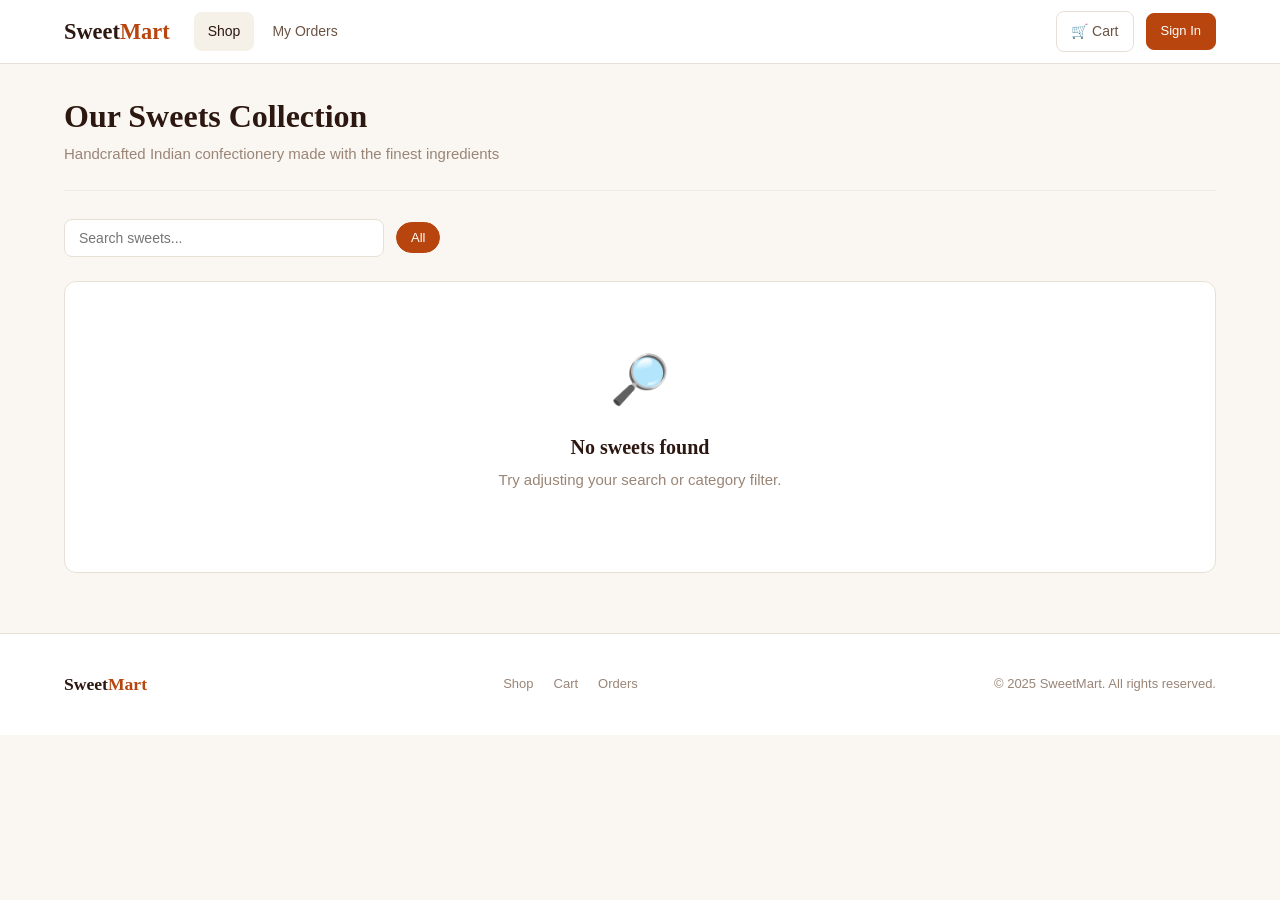
<file: Frontend/index.html>
<!DOCTYPE html>
<html lang="en">
<head>
  <meta charset="UTF-8">
  <meta name="viewport" content="width=device-width, initial-scale=1.0">
  <title>SweetMart — Premium Indian Sweets</title>
  <link rel="stylesheet" href="assets/css/style.css">
</head>
<body>

  <!-- Header -->
  <header class="site-header">
    <div class="container header-inner">
      <a href="index.html" class="site-logo">Sweet<span>Mart</span></a>
      <nav class="nav-links">
        <a href="index.html" class="active">Shop</a>
        <a href="pages/orders.html">My Orders</a>
      </nav>
      <div class="header-right">
        <span class="user-greeting" id="user-greeting"></span>
        <a href="pages/cart.html" class="cart-link">
          &#128722; Cart <span class="cart-badge" id="cart-badge"></span>
        </a>
        <a href="pages/login.html" class="btn btn-sm btn-primary" id="auth-btn">Sign In</a>
      </div>
    </div>
  </header>

  <!-- Main Content -->
  <main>
    <!-- Page Header -->
    <div class="container">
      <div class="page-header">
        <h1>Our Sweets Collection</h1>
        <p>Handcrafted Indian confectionery made with the finest ingredients</p>
      </div>
    </div>

    <!-- Filters -->
    <div class="container">
      <div class="filter-bar">
        <input
          type="text"
          class="search-input"
          id="search-input"
          placeholder="Search sweets..."
          autocomplete="off"
        >
        <div class="category-filters" id="category-filters">
        </div>
      </div>
    </div>

    <!-- Product Grid -->
    <div class="container">
      <div class="product-grid" id="product-grid">
        <div class="loading-spinner"><div class="spinner"></div></div>
      </div>
    </div>
  </main>

  <!-- Footer -->
  <footer class="site-footer">
    <div class="container footer-inner">
      <div class="footer-brand">Sweet<span>Mart</span></div>
      <div class="footer-links">
        <a href="index.html">Shop</a>
        <a href="pages/cart.html">Cart</a>
        <a href="pages/orders.html">Orders</a>
      </div>
      <div class="footer-copy">&copy; 2025 SweetMart. All rights reserved.</div>
    </div>
  </footer>

  <!-- Toast Container -->
  <div class="toast-container" id="toast-container"></div>

  <script src="assets/js/index.js"></script>
</body>
</html>
</file>
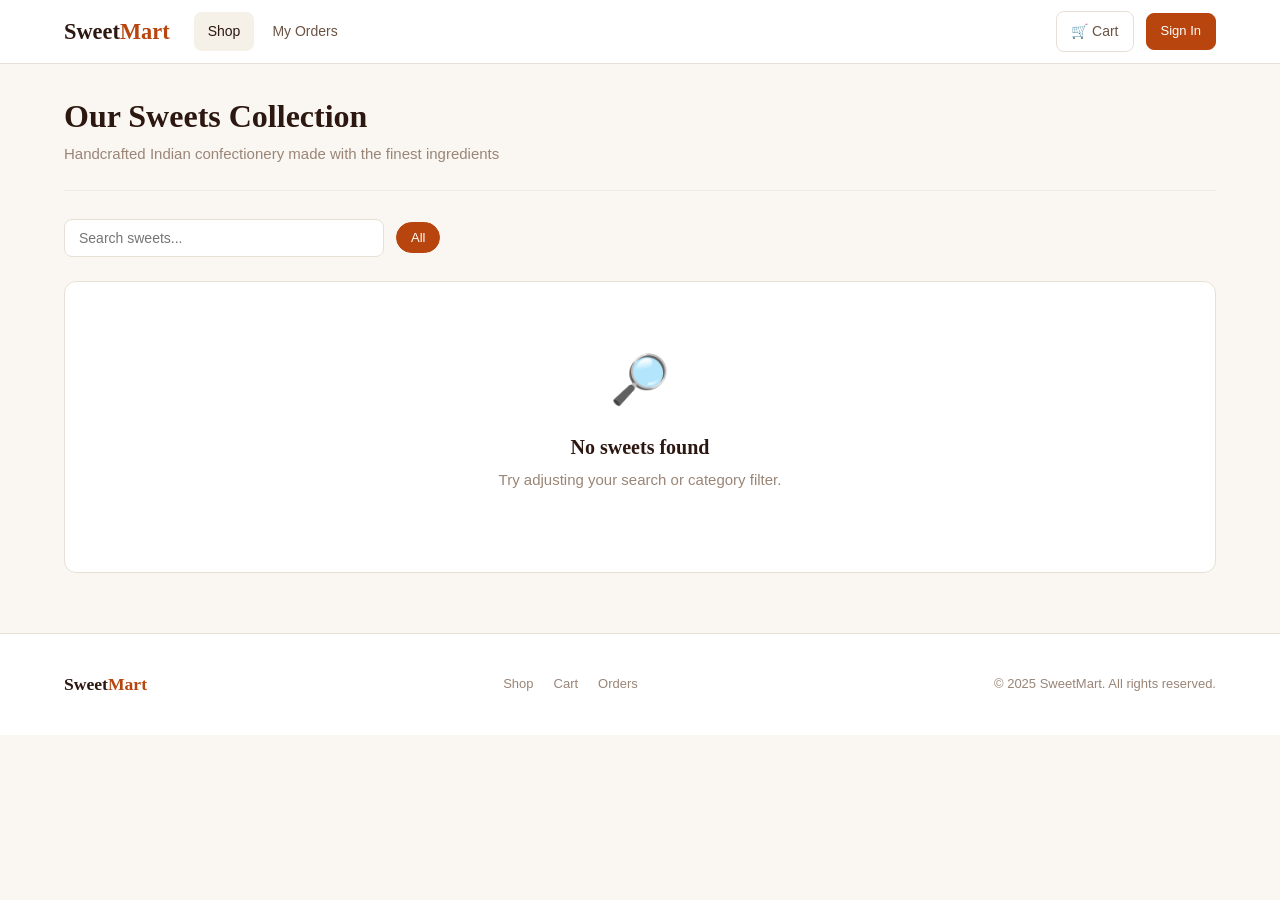
<file: Frontend/pages/admin.html>
<!DOCTYPE html>
<html lang="en">
<head>
  <meta charset="UTF-8">
  <meta name="viewport" content="width=device-width, initial-scale=1.0">
  <title>Admin Panel — SweetMart</title>
  <link rel="stylesheet" href="../assets/css/style.css">
</head>
<body>

  <!-- Header -->
  <header class="site-header">
    <div class="container header-inner">
      <a href="../index.html" class="site-logo">Sweet<span>Mart</span></a>
      <nav class="nav-links">
        <a href="../index.html">Shop</a>
        <a href="admin.html" class="active">Admin Panel</a>
      </nav>
      <div class="header-right">
        <span class="user-greeting" id="user-greeting"></span>
        <a href="#" class="btn btn-sm btn-secondary" id="logout-btn">Sign Out</a>
      </div>
    </div>
  </header>

  <!-- Main Content -->
  <main>
    <div class="container">
      <div class="page-header">
        <h1>Admin Panel</h1>
        <p>Manage products and categories</p>
      </div>
    </div>

    <div class="container">
      <!-- Tab Navigation -->
      <div class="admin-tabs">
        <button class="admin-tab active" data-tab="products">Products</button>
        <button class="admin-tab" data-tab="categories">Categories</button>
      </div>

      <!-- Products Section -->
      <section class="admin-section active" id="section-products">
        <div class="admin-toolbar">
          <h3>All Products</h3>
          <button class="btn btn-primary btn-sm" id="btn-add-product">+ Add Product</button>
        </div>

        <!-- Product Form -->
        <div class="admin-form-card" id="product-form-card" style="display:none;">
          <h4 id="product-form-title">Add New Product</h4>
          <form id="product-form" novalidate>
            <input type="hidden" id="pf-id">
            <div class="form-row">
              <div class="form-group">
                <label for="pf-name">Product Name</label>
                <input type="text" id="pf-name" class="form-control" placeholder="e.g. Kaju Katli" required>
              </div>
              <div class="form-group">
                <label for="pf-price">Price (₹)</label>
                <input type="number" id="pf-price" class="form-control" placeholder="0" min="0" required>
              </div>
            </div>
            <div class="form-row">
              <div class="form-group">
                <label for="pf-category">Category ID</label>
                <input type="number" id="pf-category" class="form-control" placeholder="Category ID" required>
              </div>
              <div class="form-group">
                <label for="pf-quantity">Quantity</label>
                <input type="number" id="pf-quantity" class="form-control" placeholder="0" min="0" required>
              </div>
            </div>
            <div class="form-group">
              <label for="pf-photo">Photo URL</label>
              <input type="text" id="pf-photo" class="form-control" placeholder="https://... or /path/to/image">
            </div>
            <div class="form-group">
              <label for="pf-desc">Description</label>
              <textarea id="pf-desc" class="form-control" rows="2" placeholder="Short description" required></textarea>
            </div>
            <div class="form-group">
              <label>
                <input type="checkbox" id="pf-available" checked> Available for sale
              </label>
            </div>
            <div id="product-form-error" class="form-error"></div>
            <div class="admin-form-actions">
              <button type="submit" class="btn btn-primary" id="pf-submit-btn">Save Product</button>
              <button type="button" class="btn btn-secondary" id="pf-cancel-btn">Cancel</button>
            </div>
          </form>
        </div>

        <!-- Products Table -->
        <div class="admin-table-wrap" id="products-table-wrap">
          <div class="loading-spinner"><div class="spinner"></div></div>
        </div>
      </section>

      <!-- Categories Section -->
      <section class="admin-section" id="section-categories">
        <div class="admin-toolbar">
          <h3>All Categories</h3>
          <button class="btn btn-primary btn-sm" id="btn-add-category">+ Add Category</button>
        </div>

        <!-- Category Form -->
        <div class="admin-form-card" id="category-form-card" style="display:none;">
          <h4 id="category-form-title">Add New Category</h4>
          <form id="category-form" novalidate>
            <input type="hidden" id="cf-id">
            <div class="form-group">
              <label for="cf-name">Category Name</label>
              <input type="text" id="cf-name" class="form-control" placeholder="e.g. Ladoo" required>
            </div>
            <div id="category-form-error" class="form-error"></div>
            <div class="admin-form-actions">
              <button type="submit" class="btn btn-primary" id="cf-submit-btn">Save Category</button>
              <button type="button" class="btn btn-secondary" id="cf-cancel-btn">Cancel</button>
            </div>
          </form>
        </div>

        <!-- Categories Table -->
        <div class="admin-table-wrap" id="categories-table-wrap">
          <div class="loading-spinner"><div class="spinner"></div></div>
        </div>
      </section>
    </div>
  </main>

  <!-- Footer -->
  <footer class="site-footer">
    <div class="container footer-inner">
      <div class="footer-brand">Sweet<span>Mart</span></div>
      <div class="footer-copy">&copy; 2025 SweetMart. Admin Panel.</div>
    </div>
  </footer>

  <!-- Toast Container -->
  <div class="toast-container" id="toast-container"></div>

  <script src="../assets/js/admin.js"></script>
</body>
</html>
</file>
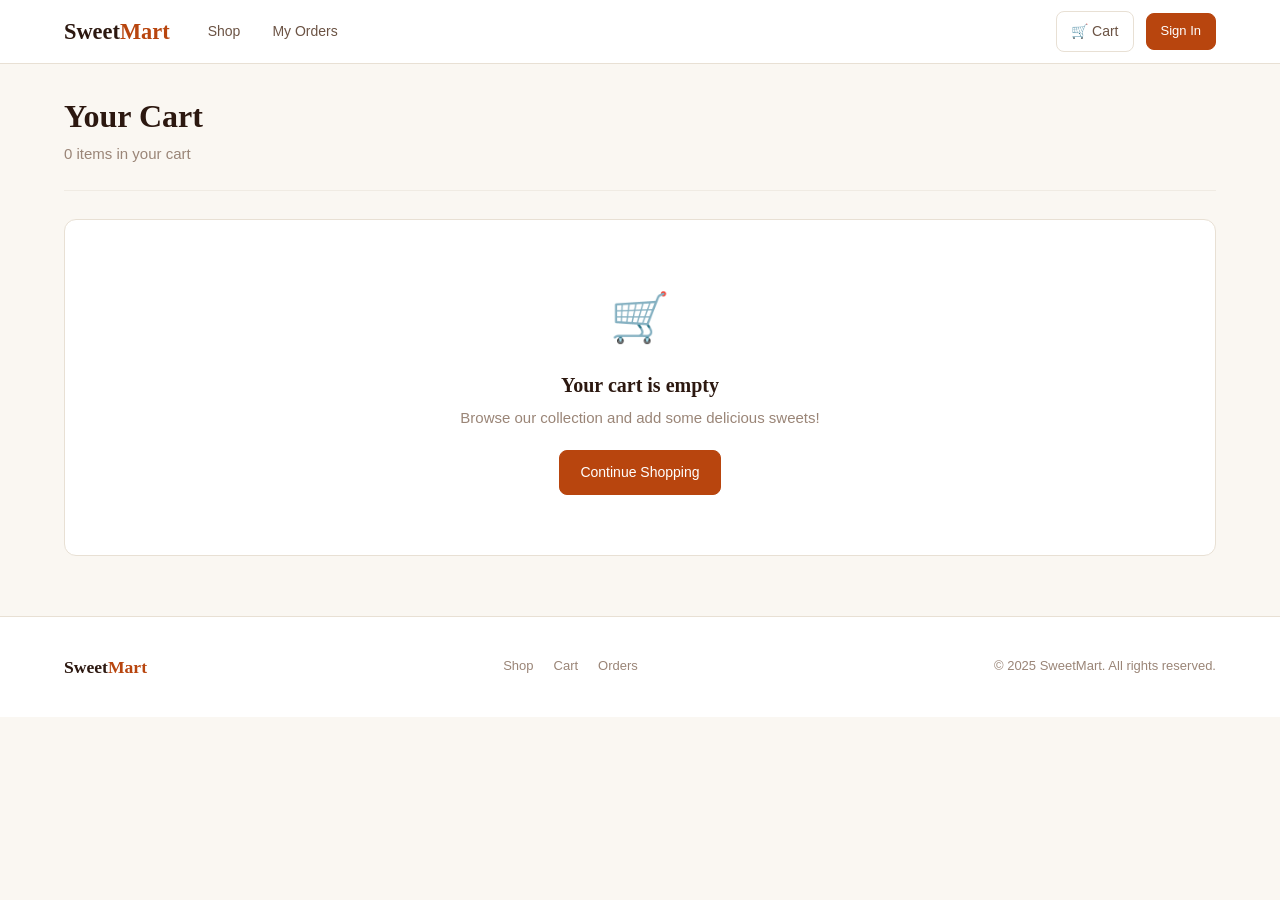
<file: Frontend/pages/cart.html>
<!DOCTYPE html>
<html lang="en">
<head>
  <meta charset="UTF-8">
  <meta name="viewport" content="width=device-width, initial-scale=1.0">
  <title>Shopping Cart — SweetMart</title>
  <link rel="stylesheet" href="../assets/css/style.css">
</head>
<body>

  <!-- Header -->
  <header class="site-header">
    <div class="container header-inner">
      <a href="../index.html" class="site-logo">Sweet<span>Mart</span></a>
      <nav class="nav-links">
        <a href="../index.html">Shop</a>
        <a href="orders.html">My Orders</a>
      </nav>
      <div class="header-right">
        <span class="user-greeting" id="user-greeting"></span>
        <a href="cart.html" class="cart-link active">
          &#128722; Cart <span class="cart-badge" id="cart-badge"></span>
        </a>
        <a href="login.html" class="btn btn-sm btn-primary" id="auth-btn">Sign In</a>
      </div>
    </div>
  </header>

  <!-- Main Content -->
  <main>
    <div class="container">
      <div class="page-header">
        <h1>Your Cart</h1>
        <p id="cart-count-text">0 items in your cart</p>
      </div>
    </div>

    <div class="container">
      <div class="cart-layout" id="cart-layout">
        <!-- Cart Items Column -->
        <div>
          <div class="cart-items" id="cart-items">
            <!-- Rendered by JS -->
          </div>
          <div class="mt-2" id="cart-actions" style="display:none;">
            <button class="btn btn-secondary btn-sm" id="clear-cart-btn">Clear Cart</button>
          </div>
        </div>

        <!-- Summary Column -->
        <aside class="cart-summary" id="cart-summary" style="display:none;">
          <h3>Order Summary</h3>
          <div id="summary-rows"></div>
          <div class="summary-row total">
            <span>Total</span>
            <span id="cart-total">&#8377;0</span>
          </div>
          <div class="mt-2">
            <a href="checkout.html" class="btn btn-primary btn-block btn-lg">Proceed to Checkout</a>
          </div>
        </aside>
      </div>

      <!-- Empty State -->
      <div class="empty-state" id="empty-cart" style="display:none;">
        <div class="empty-state-icon">&#128722;</div>
        <h3>Your cart is empty</h3>
        <p>Browse our collection and add some delicious sweets!</p>
        <a href="../index.html" class="btn btn-primary">Continue Shopping</a>
      </div>
    </div>
  </main>

  <!-- Footer -->
  <footer class="site-footer">
    <div class="container footer-inner">
      <div class="footer-brand">Sweet<span>Mart</span></div>
      <div class="footer-links">
        <a href="../index.html">Shop</a>
        <a href="cart.html">Cart</a>
        <a href="orders.html">Orders</a>
      </div>
      <div class="footer-copy">&copy; 2025 SweetMart. All rights reserved.</div>
    </div>
  </footer>

  <!-- Toast Container -->
  <div class="toast-container" id="toast-container"></div>

  <script src="../assets/js/cart.js"></script>
</body>
</html>
</file>
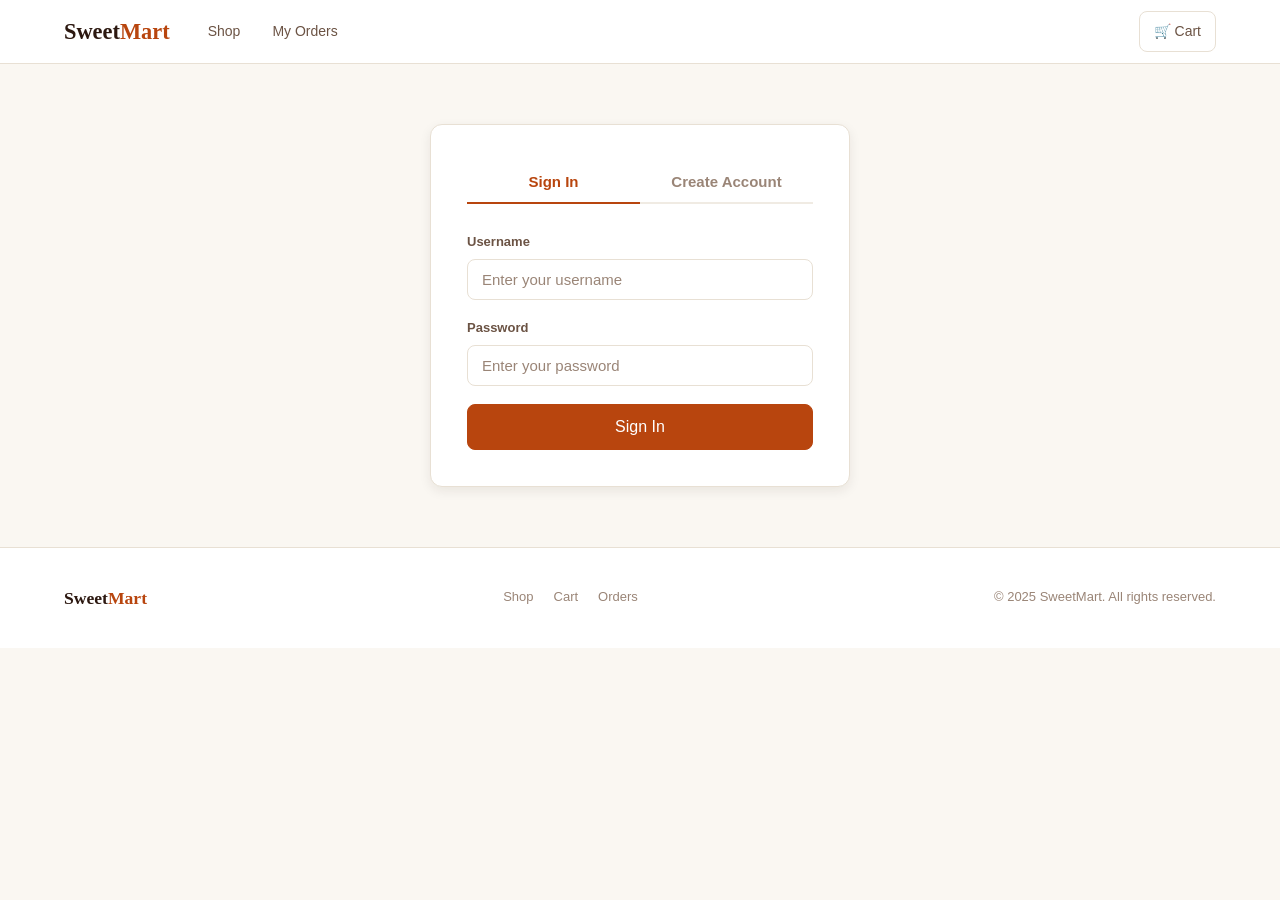
<file: Frontend/pages/checkout.html>
<!DOCTYPE html>
<html lang="en">
<head>
  <meta charset="UTF-8">
  <meta name="viewport" content="width=device-width, initial-scale=1.0">
  <title>Checkout — SweetMart</title>
  <link rel="stylesheet" href="../assets/css/style.css">
</head>
<body>

  <!-- Header -->
  <header class="site-header">
    <div class="container header-inner">
      <a href="../index.html" class="site-logo">Sweet<span>Mart</span></a>
      <nav class="nav-links">
        <a href="../index.html">Shop</a>
        <a href="orders.html">My Orders</a>
      </nav>
      <div class="header-right">
        <span class="user-greeting" id="user-greeting"></span>
        <a href="cart.html" class="cart-link">
          &#128722; Cart <span class="cart-badge" id="cart-badge"></span>
        </a>
      </div>
    </div>
  </header>

  <!-- Main Content -->
  <main>
    <div class="container">
      <div class="page-header">
        <h1>Checkout</h1>
        <p>Review your order and complete the purchase</p>
      </div>
    </div>

    <div class="container">
      <div class="checkout-layout">
        <div>
          <!-- Shipping Section -->
          <section class="checkout-section">
            <h3>Shipping Address</h3>
            <form id="checkout-form" novalidate>
              <div class="form-group">
                <label for="ship-name">Full Name</label>
                <input type="text" id="ship-name" class="form-control" placeholder="Your full name" required>
              </div>
              <div class="form-group">
                <label for="ship-address">Address</label>
                <textarea id="ship-address" class="form-control" rows="3" placeholder="Street address, city, state, PIN" required></textarea>
              </div>
              <div class="form-group">
                <label for="ship-phone">Phone Number</label>
                <input type="tel" id="ship-phone" class="form-control" placeholder="10-digit mobile number" required>
              </div>
            </form>
          </section>

          <!-- Payment Section -->
          <section class="checkout-section">
            <h3>Payment Method</h3>
            <div class="payment-options">
              <div class="payment-option">
                <input type="radio" name="payment" id="pay-cod" value="cod" checked>
                <label for="pay-cod">Cash on Delivery</label>
              </div>
              <div class="payment-option">
                <input type="radio" name="payment" id="pay-online" value="online">
                <label for="pay-online">Online Payment (Razorpay)</label>
              </div>
            </div>
          </section>

          <div id="checkout-error" class="form-error mb-2"></div>

          <button type="button" class="btn btn-primary btn-lg btn-block" id="place-order-btn">
            Place Order
          </button>
        </div>

        <!-- Order Summary -->
        <aside class="cart-summary">
          <h3>Order Summary</h3>
          <div id="checkout-items"></div>
          <div class="summary-row total">
            <span>Total</span>
            <span id="checkout-total">&#8377;0</span>
          </div>
        </aside>
      </div>
    </div>
  </main>

  <!-- Footer -->
  <footer class="site-footer">
    <div class="container footer-inner">
      <div class="footer-brand">Sweet<span>Mart</span></div>
      <div class="footer-links">
        <a href="../index.html">Shop</a>
        <a href="cart.html">Cart</a>
        <a href="orders.html">Orders</a>
      </div>
      <div class="footer-copy">&copy; 2025 SweetMart. All rights reserved.</div>
    </div>
  </footer>

  <!-- Toast Container -->
  <div class="toast-container" id="toast-container"></div>

  <script src="../assets/js/checkout.js"></script>
</body>
</html>
</file>
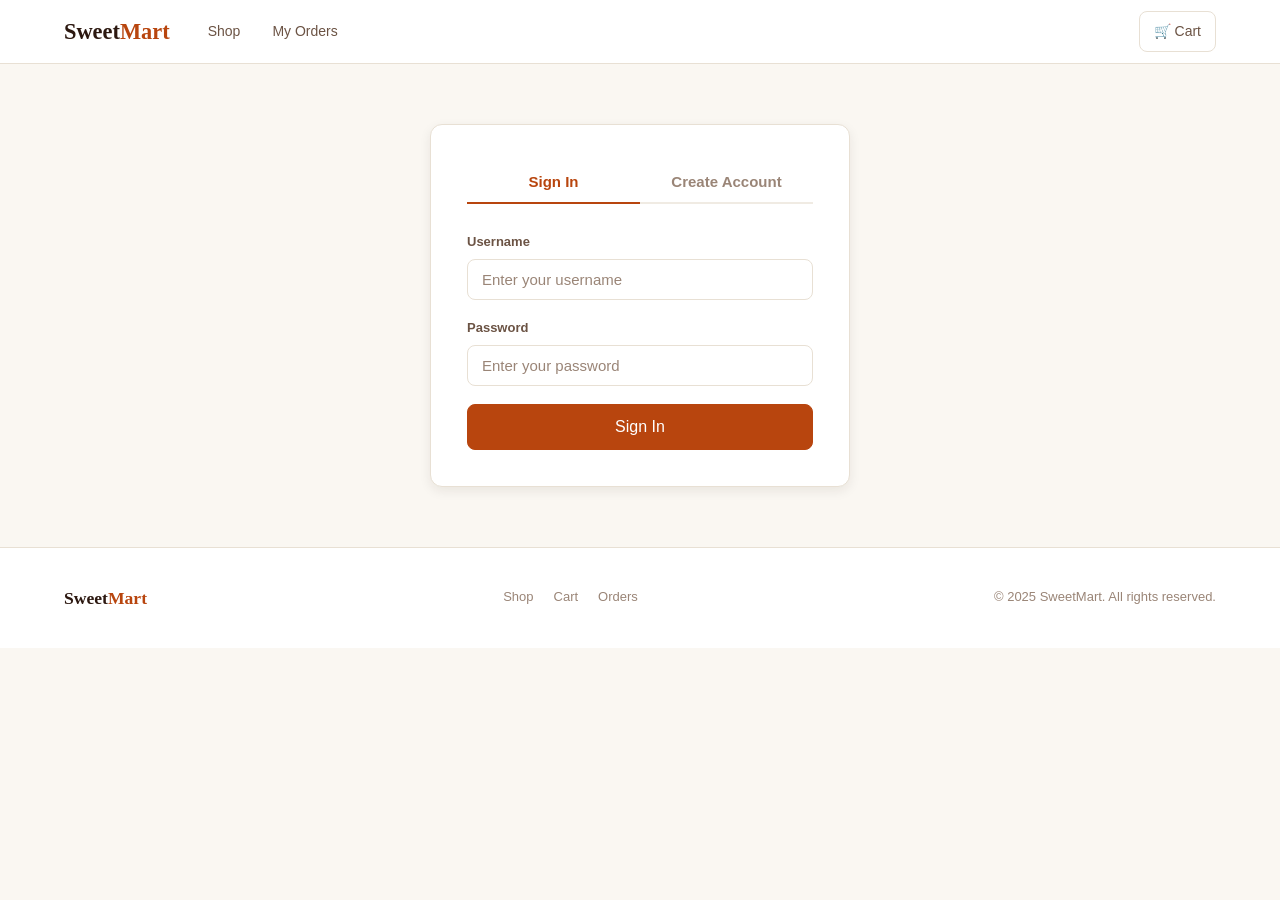
<file: Frontend/pages/login.html>
<!DOCTYPE html>
<html lang="en">
<head>
  <meta charset="UTF-8">
  <meta name="viewport" content="width=device-width, initial-scale=1.0">
  <title>Sign In — SweetMart</title>
  <link rel="stylesheet" href="../assets/css/style.css">
</head>
<body>

  <!-- Header -->
  <header class="site-header">
    <div class="container header-inner">
      <a href="../index.html" class="site-logo">Sweet<span>Mart</span></a>
      <nav class="nav-links">
        <a href="../index.html">Shop</a>
        <a href="orders.html">My Orders</a>
      </nav>
      <div class="header-right">
        <a href="cart.html" class="cart-link">
          &#128722; Cart <span class="cart-badge" id="cart-badge"></span>
        </a>
      </div>
    </div>
  </header>

  <!-- Auth Form -->
  <main>
    <div class="auth-container">
      <div class="auth-card">
        <!-- Tabs -->
        <div class="auth-tabs">
          <button class="auth-tab active" data-tab="login">Sign In</button>
          <button class="auth-tab" data-tab="register">Create Account</button>
        </div>

        <!-- Login Form -->
        <form class="auth-form active" id="login-form" novalidate>
          <div class="form-group">
            <label for="login-username">Username</label>
            <input type="text" id="login-username" class="form-control" placeholder="Enter your username" required>
          </div>
          <div class="form-group">
            <label for="login-password">Password</label>
            <input type="password" id="login-password" class="form-control" placeholder="Enter your password" required>
          </div>
          <div id="login-error" class="form-error"></div>
          <button type="submit" class="btn btn-primary btn-block btn-lg" id="login-btn">Sign In</button>
        </form>

        <!-- Register Form -->
        <form class="auth-form" id="register-form" novalidate>
          <div class="form-group">
            <label for="reg-username">Username</label>
            <input type="text" id="reg-username" class="form-control" placeholder="Choose a username" required>
          </div>
          <div class="form-group">
            <label for="reg-password">Password</label>
            <input type="password" id="reg-password" class="form-control" placeholder="Min 6 characters" required>
          </div>
          <div class="form-group">
            <label for="reg-address">Delivery Address</label>
            <textarea id="reg-address" class="form-control" rows="3" placeholder="Enter your full address" required></textarea>
          </div>
          <div id="register-error" class="form-error"></div>
          <button type="submit" class="btn btn-primary btn-block btn-lg" id="register-btn">Create Account</button>
        </form>
      </div>
    </div>
  </main>

  <!-- Footer -->
  <footer class="site-footer">
    <div class="container footer-inner">
      <div class="footer-brand">Sweet<span>Mart</span></div>
      <div class="footer-links">
        <a href="../index.html">Shop</a>
        <a href="cart.html">Cart</a>
        <a href="orders.html">Orders</a>
      </div>
      <div class="footer-copy">&copy; 2025 SweetMart. All rights reserved.</div>
    </div>
  </footer>

  <!-- Toast Container -->
  <div class="toast-container" id="toast-container"></div>

  <script src="../assets/js/login.js"></script>
</body>
</html>
</file>
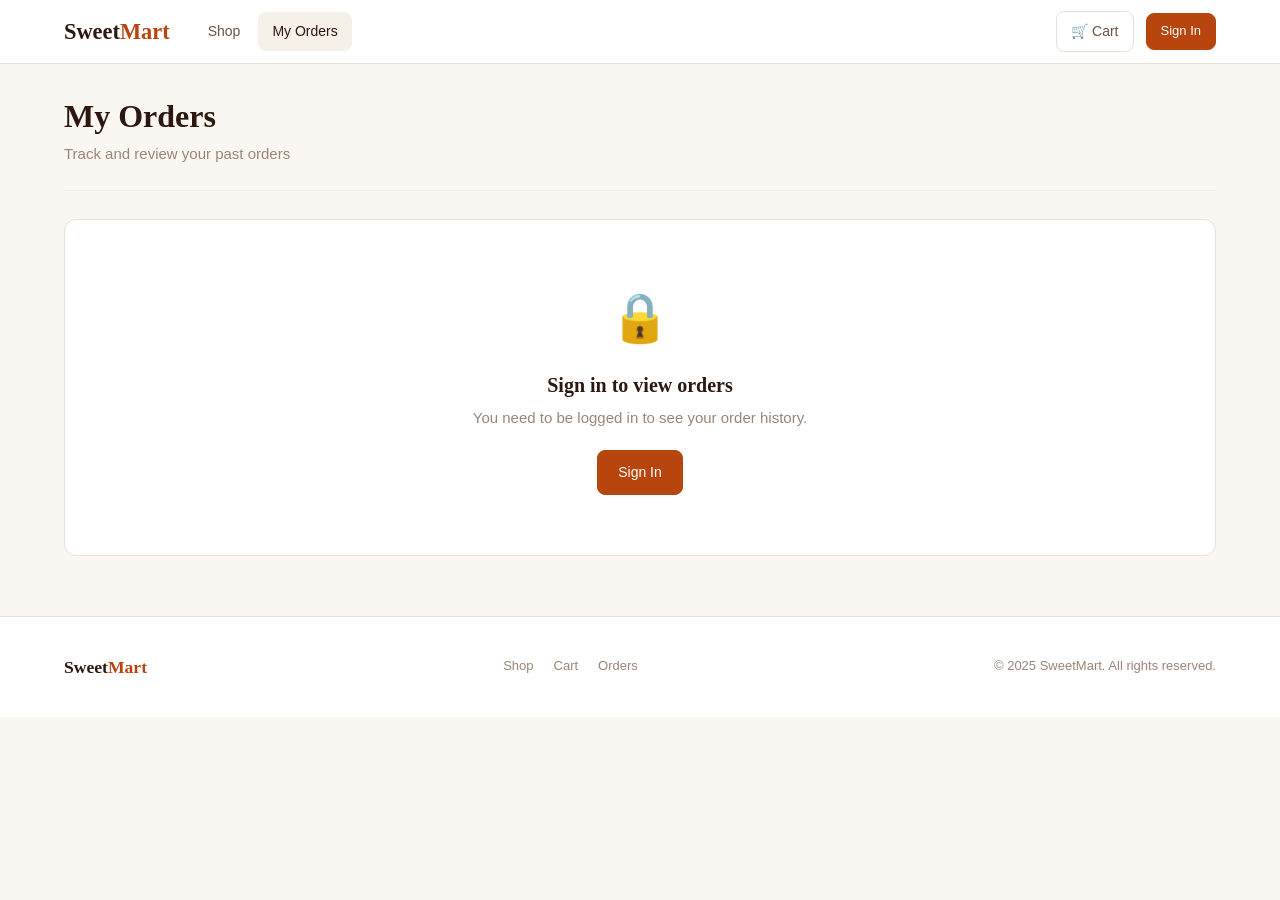
<file: Frontend/pages/orders.html>
<!DOCTYPE html>
<html lang="en">
<head>
  <meta charset="UTF-8">
  <meta name="viewport" content="width=device-width, initial-scale=1.0">
  <title>My Orders — SweetMart</title>
  <link rel="stylesheet" href="../assets/css/style.css">
</head>
<body>

  <!-- Header -->
  <header class="site-header">
    <div class="container header-inner">
      <a href="../index.html" class="site-logo">Sweet<span>Mart</span></a>
      <nav class="nav-links">
        <a href="../index.html">Shop</a>
        <a href="orders.html" class="active">My Orders</a>
      </nav>
      <div class="header-right">
        <span class="user-greeting" id="user-greeting"></span>
        <a href="cart.html" class="cart-link">
          &#128722; Cart <span class="cart-badge" id="cart-badge"></span>
        </a>
        <a href="login.html" class="btn btn-sm btn-primary" id="auth-btn">Sign In</a>
      </div>
    </div>
  </header>

  <!-- Main Content -->
  <main>
    <div class="container">
      <div class="page-header">
        <h1>My Orders</h1>
        <p>Track and review your past orders</p>
      </div>
    </div>

    <div class="container">
      <!-- Loading State -->
      <div class="loading-spinner" id="orders-loading">
        <div class="spinner"></div>
      </div>

      <!-- Orders List -->
      <div class="orders-list" id="orders-list" style="display:none;"></div>

      <!-- Empty State -->
      <div class="empty-state" id="empty-orders" style="display:none;">
        <div class="empty-state-icon">&#128230;</div>
        <h3>No orders yet</h3>
        <p>Once you place an order, it will appear here.</p>
        <a href="../index.html" class="btn btn-primary">Start Shopping</a>
      </div>

      <!-- Auth Required State -->
      <div class="empty-state" id="auth-required" style="display:none;">
        <div class="empty-state-icon">&#128274;</div>
        <h3>Sign in to view orders</h3>
        <p>You need to be logged in to see your order history.</p>
        <a href="login.html?redirect=orders.html" class="btn btn-primary">Sign In</a>
      </div>
    </div>
  </main>

  <!-- Footer -->
  <footer class="site-footer">
    <div class="container footer-inner">
      <div class="footer-brand">Sweet<span>Mart</span></div>
      <div class="footer-links">
        <a href="../index.html">Shop</a>
        <a href="cart.html">Cart</a>
        <a href="orders.html">Orders</a>
      </div>
      <div class="footer-copy">&copy; 2025 SweetMart. All rights reserved.</div>
    </div>
  </footer>

  <!-- Toast Container -->
  <div class="toast-container" id="toast-container"></div>

  <script src="../assets/js/orders.js"></script>
</body>
</html>
</file>
<file: Frontend/assets/css/style.css>
:root {
  --color-bg: #faf7f2;
  --color-surface: #ffffff;
  --color-surface-alt: #f5f0e8;
  --color-border: #e8e0d4;
  --color-border-light: #f0ebe3;
  --color-primary: #b8450e;
  --color-primary-hover: #9c3a0b;
  --color-primary-light: #fdf0ea;
  --color-secondary: #d4860a;
  --color-secondary-light: #fef8ec;
  --color-accent: #2d6b4f;
  --color-accent-light: #edf7f2;
  --color-text: #2c1810;
  --color-text-secondary: #6b5344;
  --color-text-muted: #9a8577;
  --color-danger: #a82020;
  --color-danger-light: #fdf0f0;
  --color-success: #1d7a4b;
  --color-warning: #b8860b;
  --font-body: 'Segoe UI', -apple-system, BlinkMacSystemFont, sans-serif;
  --font-heading: Georgia, 'Times New Roman', serif;
  --shadow-sm: 0 1px 3px rgba(44, 24, 16, 0.06);
  --shadow-md: 0 4px 12px rgba(44, 24, 16, 0.08);
  --shadow-lg: 0 8px 30px rgba(44, 24, 16, 0.12);
  --radius: 8px;
  --radius-lg: 12px;
  --max-width: 1200px;
  --header-height: 64px;
}

/* --- Reset & Base --- */
*, *::before, *::after {
  box-sizing: border-box;
  margin: 0;
  padding: 0;
}

html {
  scroll-behavior: smooth;
  -webkit-text-size-adjust: 100%;
}

body {
  font-family: var(--font-body);
  font-size: 15px;
  line-height: 1.6;
  color: var(--color-text);
  background-color: var(--color-bg);
  min-height: 100vh;
}

a {
  color: var(--color-primary);
  text-decoration: none;
}

a:hover {
  text-decoration: underline;
}

img {
  max-width: 100%;
  display: block;
}

button {
  font-family: inherit;
  cursor: pointer;
  border: none;
  background: none;
}

input, select, textarea {
  font-family: inherit;
  font-size: inherit;
}

ul, ol {
  list-style: none;
}

/* --- Utility Classes --- */
.container {
  max-width: var(--max-width);
  margin: 0 auto;
  padding: 0 24px;
}

.sr-only {
  position: absolute;
  width: 1px;
  height: 1px;
  padding: 0;
  margin: -1px;
  overflow: hidden;
  clip: rect(0, 0, 0, 0);
  border: 0;
}

.text-center { text-align: center; }
.text-muted { color: var(--color-text-muted); }
.text-danger { color: var(--color-danger); }
.text-success { color: var(--color-success); }

.mt-1 { margin-top: 8px; }
.mt-2 { margin-top: 16px; }
.mt-3 { margin-top: 24px; }
.mb-1 { margin-bottom: 8px; }
.mb-2 { margin-bottom: 16px; }
.mb-3 { margin-bottom: 24px; }

/* --- Typography --- */
h1, h2, h3, h4, h5, h6 {
  font-family: var(--font-heading);
  color: var(--color-text);
  line-height: 1.3;
}

h1 { font-size: 2rem; font-weight: 700; }
h2 { font-size: 1.6rem; font-weight: 600; }
h3 { font-size: 1.25rem; font-weight: 600; }
h4 { font-size: 1.1rem; font-weight: 600; }

/* --- Header / Navigation --- */
.site-header {
  position: sticky;
  top: 0;
  z-index: 100;
  background: var(--color-surface);
  border-bottom: 1px solid var(--color-border);
  height: var(--header-height);
}

.header-inner {
  display: flex;
  align-items: center;
  height: 100%;
  gap: 24px;
}

.site-logo {
  font-family: var(--font-heading);
  font-size: 1.4rem;
  font-weight: 700;
  color: var(--color-text);
  text-decoration: none;
  white-space: nowrap;
}

.site-logo span {
  color: var(--color-primary);
}

.nav-links {
  display: flex;
  align-items: center;
  gap: 4px;
}

.nav-links a {
  padding: 8px 14px;
  border-radius: var(--radius);
  font-size: 14px;
  font-weight: 500;
  color: var(--color-text-secondary);
  text-decoration: none;
  transition: background 0.15s, color 0.15s;
}

.nav-links a:hover,
.nav-links a.active {
  background: var(--color-surface-alt);
  color: var(--color-text);
}

.header-right {
  margin-left: auto;
  display: flex;
  align-items: center;
  gap: 12px;
}

.cart-link {
  position: relative;
  display: flex;
  align-items: center;
  gap: 6px;
  padding: 8px 14px;
  border-radius: var(--radius);
  font-size: 14px;
  font-weight: 500;
  color: var(--color-text-secondary);
  text-decoration: none;
  border: 1px solid var(--color-border);
  transition: border-color 0.15s;
}

.cart-link:hover {
  border-color: var(--color-primary);
  text-decoration: none;
  color: var(--color-primary);
}

.cart-badge {
  background: var(--color-primary);
  color: #fff;
  font-size: 11px;
  font-weight: 700;
  min-width: 18px;
  height: 18px;
  border-radius: 9px;
  display: inline-flex;
  align-items: center;
  justify-content: center;
  padding: 0 5px;
}

.cart-badge:empty,
.cart-badge[data-count="0"] {
  display: none;
}

.user-greeting {
  font-size: 13px;
  color: var(--color-text-muted);
}

.user-greeting strong {
  color: var(--color-text);
}

/* --- Buttons --- */
.btn {
  display: inline-flex;
  align-items: center;
  justify-content: center;
  gap: 6px;
  padding: 10px 20px;
  border-radius: var(--radius);
  font-size: 14px;
  font-weight: 500;
  text-decoration: none;
  border: 1px solid transparent;
  transition: background 0.15s, border-color 0.15s, transform 0.1s;
  white-space: nowrap;
}

.btn:hover {
  text-decoration: none;
}

.btn:active {
  transform: scale(0.97);
}

.btn-primary {
  background: var(--color-primary);
  color: #fff;
  border-color: var(--color-primary);
}

.btn-primary:hover {
  background: var(--color-primary-hover);
  border-color: var(--color-primary-hover);
}

.btn-secondary {
  background: var(--color-surface);
  color: var(--color-text);
  border-color: var(--color-border);
}

.btn-secondary:hover {
  border-color: var(--color-text-muted);
  background: var(--color-surface-alt);
}

.btn-outline {
  background: transparent;
  color: var(--color-primary);
  border-color: var(--color-primary);
}

.btn-outline:hover {
  background: var(--color-primary-light);
}

.btn-danger {
  background: var(--color-danger);
  color: #fff;
  border-color: var(--color-danger);
}

.btn-danger:hover {
  background: #8c1a1a;
}

.btn-sm {
  padding: 7px 14px;
  font-size: 13px;
}

.btn-lg {
  padding: 13px 28px;
  font-size: 16px;
}

.btn-block {
  width: 100%;
}

.btn:disabled {
  opacity: 0.5;
  cursor: not-allowed;
  pointer-events: none;
}

/* --- Forms --- */
.form-group {
  margin-bottom: 18px;
}

.form-group label {
  display: block;
  font-size: 13px;
  font-weight: 600;
  color: var(--color-text-secondary);
  margin-bottom: 6px;
}

.form-control {
  width: 100%;
  padding: 11px 14px;
  border: 1px solid var(--color-border);
  border-radius: var(--radius);
  background: var(--color-surface);
  color: var(--color-text);
  font-size: 15px;
  outline: none;
  transition: border-color 0.15s, box-shadow 0.15s;
}

.form-control:focus {
  border-color: var(--color-primary);
  box-shadow: 0 0 0 3px rgba(184, 69, 14, 0.08);
}

.form-control::placeholder {
  color: var(--color-text-muted);
}

.form-error {
  font-size: 12px;
  color: var(--color-danger);
  margin-top: 4px;
  display: none;
}

.form-error.visible {
  display: block;
}

/* --- Cards --- */
.card {
  background: var(--color-surface);
  border: 1px solid var(--color-border);
  border-radius: var(--radius-lg);
  box-shadow: var(--shadow-sm);
}

.card-body {
  padding: 24px;
}

/* --- Product Grid --- */
.product-grid {
  display: grid;
  grid-template-columns: repeat(auto-fill, minmax(260px, 1fr));
  gap: 20px;
}

.product-card {
  background: var(--color-surface);
  border: 1px solid var(--color-border);
  border-radius: var(--radius-lg);
  overflow: hidden;
  transition: box-shadow 0.2s, transform 0.2s;
  display: flex;
  flex-direction: column;
}

.product-card:hover {
  box-shadow: var(--shadow-md);
  transform: translateY(-2px);
}

.product-card-image {
  aspect-ratio: 4/3;
  background: var(--color-surface-alt);
  display: flex;
  align-items: center;
  justify-content: center;
  font-size: 48px;
  color: var(--color-text-muted);
  border-bottom: 1px solid var(--color-border-light);
  overflow: hidden;
}

.product-card-image img {
  width: 100%;
  height: 100%;
  object-fit: cover;
}

.product-card-body {
  padding: 16px;
  flex: 1;
  display: flex;
  flex-direction: column;
}

.product-card-category {
  font-size: 11px;
  font-weight: 600;
  text-transform: uppercase;
  letter-spacing: 0.5px;
  color: var(--color-secondary);
  margin-bottom: 4px;
}

.product-card-name {
  font-family: var(--font-heading);
  font-size: 1.05rem;
  font-weight: 600;
  color: var(--color-text);
  margin-bottom: 6px;
}

.product-card-desc {
  font-size: 13px;
  color: var(--color-text-muted);
  line-height: 1.5;
  flex: 1;
  margin-bottom: 12px;
  display: -webkit-box;
  -webkit-line-clamp: 2;
  -webkit-box-orient: vertical;
  overflow: hidden;
}

.product-card-footer {
  display: flex;
  align-items: center;
  justify-content: space-between;
  padding-top: 12px;
  border-top: 1px solid var(--color-border-light);
}

.product-price {
  font-family: var(--font-heading);
  font-size: 1.15rem;
  font-weight: 700;
  color: var(--color-text);
}

.product-price small {
  font-family: var(--font-body);
  font-size: 12px;
  font-weight: 400;
  color: var(--color-text-muted);
}

.btn-add-cart {
  padding: 8px 14px;
  background: var(--color-primary);
  color: #fff;
  border-radius: var(--radius);
  font-size: 13px;
  font-weight: 500;
  border: none;
  transition: background 0.15s;
}

.btn-add-cart:hover {
  background: var(--color-primary-hover);
}

.btn-add-cart:disabled {
  background: var(--color-text-muted);
  cursor: not-allowed;
}

.product-unavailable {
  font-size: 12px;
  color: var(--color-danger);
  font-weight: 500;
}

/* --- Filter Bar --- */
.filter-bar {
  display: flex;
  align-items: center;
  gap: 12px;
  margin-bottom: 24px;
  flex-wrap: wrap;
}

.filter-bar .search-input {
  flex: 1;
  min-width: 200px;
  max-width: 320px;
  padding: 10px 14px;
  border: 1px solid var(--color-border);
  border-radius: var(--radius);
  background: var(--color-surface);
  font-size: 14px;
  outline: none;
  transition: border-color 0.15s;
}

.filter-bar .search-input:focus {
  border-color: var(--color-primary);
}

.category-filters {
  display: flex;
  gap: 6px;
  flex-wrap: wrap;
}

.category-btn {
  padding: 7px 14px;
  border-radius: 20px;
  font-size: 13px;
  font-weight: 500;
  border: 1px solid var(--color-border);
  background: var(--color-surface);
  color: var(--color-text-secondary);
  transition: all 0.15s;
}

.category-btn:hover {
  border-color: var(--color-primary);
  color: var(--color-primary);
}

.category-btn.active {
  background: var(--color-primary);
  color: #fff;
  border-color: var(--color-primary);
}

/* --- Page Header --- */
.page-header {
  padding: 32px 0 24px;
  border-bottom: 1px solid var(--color-border-light);
  margin-bottom: 28px;
}

.page-header h1 {
  margin-bottom: 4px;
}

.page-header p {
  color: var(--color-text-muted);
  font-size: 15px;
}

/* --- Cart Page --- */
.cart-layout {
  display: grid;
  grid-template-columns: 1fr 340px;
  gap: 28px;
  align-items: start;
}

.cart-items {
  display: flex;
  flex-direction: column;
  gap: 12px;
}

.cart-item {
  display: grid;
  grid-template-columns: 64px 1fr auto auto;
  gap: 16px;
  align-items: center;
  padding: 16px;
  background: var(--color-surface);
  border: 1px solid var(--color-border);
  border-radius: var(--radius);
}

.cart-item-thumb {
  width: 64px;
  height: 64px;
  background: var(--color-surface-alt);
  border-radius: var(--radius);
  display: flex;
  align-items: center;
  justify-content: center;
  font-size: 28px;
}

.cart-item-info h4 {
  font-size: 15px;
  font-weight: 600;
  margin-bottom: 2px;
}

.cart-item-info .item-category {
  font-size: 12px;
  color: var(--color-text-muted);
}

.cart-item-qty {
  display: flex;
  align-items: center;
  gap: 8px;
}

.qty-btn {
  width: 30px;
  height: 30px;
  border-radius: 50%;
  border: 1px solid var(--color-border);
  background: var(--color-surface);
  font-size: 16px;
  display: flex;
  align-items: center;
  justify-content: center;
  transition: border-color 0.15s;
}

.qty-btn:hover {
  border-color: var(--color-primary);
  color: var(--color-primary);
}

.qty-value {
  font-weight: 600;
  min-width: 24px;
  text-align: center;
}

.cart-item-price {
  font-family: var(--font-heading);
  font-weight: 700;
  font-size: 1rem;
  min-width: 80px;
  text-align: right;
}

.cart-item-remove {
  display: flex;
  align-items: center;
  justify-content: center;
  width: 36px;
  height: 36px;
  border-radius: 50%;
  border: 1px solid var(--color-border);
  background: var(--color-surface);
  color: var(--color-text-muted);
  font-size: 20px;
  font-weight: 500;
  transition: all 0.15s;
  flex-shrink: 0;
}

.cart-item-remove:hover {
  color: #fff;
  background: var(--color-danger);
  border-color: var(--color-danger);
}

/* Cart Summary */
.cart-summary {
  background: var(--color-surface);
  border: 1px solid var(--color-border);
  border-radius: var(--radius-lg);
  padding: 24px;
  position: sticky;
  top: calc(var(--header-height) + 20px);
}

.cart-summary h3 {
  font-size: 1.1rem;
  margin-bottom: 16px;
  padding-bottom: 12px;
  border-bottom: 1px solid var(--color-border-light);
}

.summary-row {
  display: flex;
  justify-content: space-between;
  padding: 8px 0;
  font-size: 14px;
  color: var(--color-text-secondary);
}

.summary-row.total {
  border-top: 2px solid var(--color-border);
  margin-top: 12px;
  padding-top: 14px;
  font-size: 1.1rem;
  font-weight: 700;
  color: var(--color-text);
}

/* --- Auth Page --- */
.auth-container {
  max-width: 420px;
  margin: 60px auto;
}

.auth-card {
  background: var(--color-surface);
  border: 1px solid var(--color-border);
  border-radius: var(--radius-lg);
  padding: 36px;
  box-shadow: var(--shadow-md);
}

.auth-tabs {
  display: flex;
  border-bottom: 2px solid var(--color-border-light);
  margin-bottom: 28px;
}

.auth-tab {
  flex: 1;
  padding: 12px;
  text-align: center;
  font-weight: 600;
  font-size: 15px;
  color: var(--color-text-muted);
  border-bottom: 2px solid transparent;
  margin-bottom: -2px;
  transition: color 0.15s, border-color 0.15s;
  cursor: pointer;
  background: none;
  border-top: none;
  border-left: none;
  border-right: none;
}

.auth-tab.active {
  color: var(--color-primary);
  border-bottom-color: var(--color-primary);
}

.auth-form {
  display: none;
}

.auth-form.active {
  display: block;
}

/* --- Orders Page --- */
.orders-list {
  display: flex;
  flex-direction: column;
  gap: 16px;
}

.order-card {
  background: var(--color-surface);
  border: 1px solid var(--color-border);
  border-radius: var(--radius-lg);
  overflow: hidden;
}

.order-card-header {
  display: flex;
  align-items: center;
  justify-content: space-between;
  padding: 16px 20px;
  background: var(--color-surface-alt);
  border-bottom: 1px solid var(--color-border-light);
  flex-wrap: wrap;
  gap: 8px;
}

.order-id {
  font-weight: 700;
  font-size: 14px;
}

.order-date {
  font-size: 13px;
  color: var(--color-text-muted);
}

.order-status {
  padding: 4px 12px;
  border-radius: 20px;
  font-size: 12px;
  font-weight: 600;
  text-transform: uppercase;
  letter-spacing: 0.3px;
}

.status-PENDING { background: #fef3c7; color: #92400e; }
.status-PROCESSING { background: #dbeafe; color: #1e40af; }
.status-SHIPPED { background: #e0f2fe; color: #075985; }
.status-DELIVERED { background: #d1fae5; color: #065f46; }
.status-COMPLETED { background: #d1fae5; color: #065f46; }
.status-CANCELLED { background: #fee2e2; color: #991b1b; }
.status-ON_HOLD { background: #fef3c7; color: #92400e; }
.status-BACKORDERED { background: #f3e8ff; color: #6b21a8; }
.status-RETURNED { background: #fce7f3; color: #9d174d; }
.status-REFUNDED { background: #f0fdf4; color: #166534; }

.order-card-body {
  padding: 16px 20px;
}

.order-total {
  font-family: var(--font-heading);
  font-size: 1.1rem;
  font-weight: 700;
  color: var(--color-text);
}

/* --- Checkout Page --- */
.checkout-layout {
  display: grid;
  grid-template-columns: 1fr 380px;
  gap: 28px;
  align-items: start;
}

.checkout-section {
  margin-bottom: 28px;
}

.checkout-section h3 {
  margin-bottom: 16px;
  padding-bottom: 10px;
  border-bottom: 1px solid var(--color-border-light);
}

.payment-options {
  display: flex;
  flex-direction: column;
  gap: 10px;
}

.payment-option {
  display: flex;
  align-items: center;
  gap: 12px;
  padding: 14px 16px;
  border: 1px solid var(--color-border);
  border-radius: var(--radius);
  cursor: pointer;
  transition: border-color 0.15s;
}

.payment-option:hover {
  border-color: var(--color-primary);
}

.payment-option input[type="radio"] {
  accent-color: var(--color-primary);
}

.payment-option label {
  font-size: 14px;
  font-weight: 500;
  cursor: pointer;
}

/* --- Empty State --- */
.empty-state {
  text-align: center;
  padding: 60px 24px;
  background: var(--color-surface);
  border: 1px solid var(--color-border);
  border-radius: var(--radius-lg);
}

.empty-state-icon {
  font-size: 48px;
  margin-bottom: 16px;
}

.empty-state h3 {
  margin-bottom: 8px;
}

.empty-state p {
  color: var(--color-text-muted);
  margin-bottom: 20px;
}

/* --- Loading State --- */
.loading-spinner {
  display: flex;
  align-items: center;
  justify-content: center;
  padding: 60px;
}

.spinner {
  width: 32px;
  height: 32px;
  border: 3px solid var(--color-border);
  border-top-color: var(--color-primary);
  border-radius: 50%;
  animation: spin 0.7s linear infinite;
}

@keyframes spin {
  to { transform: rotate(360deg); }
}

/* --- Toast Notifications --- */
.toast-container {
  position: fixed;
  bottom: 24px;
  right: 24px;
  z-index: 9999;
  display: flex;
  flex-direction: column;
  gap: 8px;
}

.toast {
  padding: 12px 18px;
  border-radius: var(--radius);
  font-size: 14px;
  font-weight: 500;
  color: #fff;
  background: var(--color-text);
  box-shadow: var(--shadow-lg);
  animation: slideIn 0.25s ease;
  max-width: 340px;
}

.toast.success { background: var(--color-success); }
.toast.error { background: var(--color-danger); }
.toast.warning { background: var(--color-warning); }

@keyframes slideIn {
  from { opacity: 0; transform: translateX(20px); }
  to { opacity: 1; transform: translateX(0); }
}

/* --- Footer --- */
.site-footer {
  margin-top: 60px;
  padding: 36px 0;
  background: var(--color-surface);
  border-top: 1px solid var(--color-border);
}

.footer-inner {
  display: flex;
  align-items: center;
  justify-content: space-between;
  flex-wrap: wrap;
  gap: 12px;
}

.footer-brand {
  font-family: var(--font-heading);
  font-size: 1.1rem;
  font-weight: 700;
  color: var(--color-text);
}

.footer-brand span {
  color: var(--color-primary);
}

.footer-links {
  display: flex;
  gap: 20px;
}

.footer-links a {
  font-size: 13px;
  color: var(--color-text-muted);
  text-decoration: none;
}

.footer-links a:hover {
  color: var(--color-primary);
}

.footer-copy {
  font-size: 13px;
  color: var(--color-text-muted);
}

/* --- Admin Panel --- */
.admin-tabs {
  display: flex;
  gap: 4px;
  margin-bottom: 28px;
  border-bottom: 2px solid var(--color-border-light);
}

.admin-tab {
  padding: 12px 24px;
  font-size: 14px;
  font-weight: 600;
  color: var(--color-text-muted);
  border: none;
  background: none;
  border-bottom: 2px solid transparent;
  margin-bottom: -2px;
  cursor: pointer;
  transition: color 0.15s, border-color 0.15s;
}

.admin-tab.active {
  color: var(--color-primary);
  border-bottom-color: var(--color-primary);
}

.admin-section {
  display: none;
}

.admin-section.active {
  display: block;
}

.admin-toolbar {
  display: flex;
  align-items: center;
  justify-content: space-between;
  margin-bottom: 20px;
}

.admin-toolbar h3 {
  margin: 0;
}

.admin-form-card {
  background: var(--color-surface);
  border: 1px solid var(--color-border);
  border-radius: var(--radius-lg);
  padding: 24px;
  margin-bottom: 24px;
}

.admin-form-card h4 {
  margin-bottom: 16px;
  color: var(--color-primary);
}

.form-row {
  display: grid;
  grid-template-columns: 1fr 1fr;
  gap: 16px;
}

.admin-form-actions {
  display: flex;
  gap: 10px;
  margin-top: 16px;
}

.inline-edit-row td {
  padding: 0 !important;
  border-bottom: none !important;
}

.inline-form-card {
  margin: 0;
  border-radius: 0;
  border-left: 3px solid var(--color-primary);
  border-top: 1px solid var(--color-border);
  border-bottom: 1px solid var(--color-border);
}

.admin-table-wrap {
  overflow-x: auto;
}

.admin-table {
  width: 100%;
  border-collapse: collapse;
  background: var(--color-surface);
  border: 1px solid var(--color-border);
  border-radius: var(--radius);
  overflow: hidden;
}

.admin-table th,
.admin-table td {
  padding: 12px 16px;
  text-align: left;
  font-size: 14px;
  border-bottom: 1px solid var(--color-border-light);
}

.admin-table th {
  background: var(--color-surface-alt);
  font-weight: 600;
  color: var(--color-text-secondary);
  font-size: 12px;
  text-transform: uppercase;
  letter-spacing: 0.3px;
}

.admin-table td {
  color: var(--color-text);
}

.admin-table tr:last-child td {
  border-bottom: none;
}

.admin-table tr:hover td {
  background: var(--color-surface-alt);
}

@media (max-width: 768px) {
  .form-row {
    grid-template-columns: 1fr;
  }

  .admin-table {
    font-size: 13px;
  }

  .admin-table th,
  .admin-table td {
    padding: 8px 10px;
  }
}

/* --- Inline Cart Counter (Product Card) --- */
.inline-cart-counter {
  display: flex;
  align-items: center;
  gap: 0;
  border: 1px solid var(--color-border);
  border-radius: var(--radius);
  overflow: hidden;
}

.counter-btn {
  width: 32px;
  height: 32px;
  display: flex;
  align-items: center;
  justify-content: center;
  font-size: 16px;
  font-weight: 600;
  background: var(--color-surface);
  border: none;
  color: var(--color-text);
  transition: background 0.12s;
  cursor: pointer;
}

.counter-btn:hover {
  background: var(--color-surface-alt);
}

.counter-minus:hover {
  color: var(--color-danger);
}

.counter-plus:hover {
  color: var(--color-primary);
}

.counter-value {
  min-width: 28px;
  text-align: center;
  font-size: 14px;
  font-weight: 700;
  color: var(--color-text);
  padding: 0 2px;
  background: var(--color-surface-alt);
  height: 32px;
  line-height: 32px;
}

/* --- Cart Item Thumbnail Image --- */
.cart-item-thumb img {
  width: 100%;
  height: 100%;
  object-fit: cover;
  border-radius: var(--radius);
}

/* --- Responsive --- */
@media (max-width: 960px) {
  .cart-layout,
  .checkout-layout {
    grid-template-columns: 1fr;
  }

  .cart-summary {
    position: static;
  }
}

@media (max-width: 768px) {
  .header-inner {
    gap: 12px;
  }

  .nav-links {
    display: none;
  }

  .product-grid {
    grid-template-columns: repeat(auto-fill, minmax(200px, 1fr));
    gap: 14px;
  }

  .cart-item {
    grid-template-columns: 48px 1fr;
    gap: 12px;
  }

  .cart-item-qty,
  .cart-item-price {
    grid-column: 2;
  }

  .filter-bar {
    flex-direction: column;
    align-items: stretch;
  }

  .filter-bar .search-input {
    max-width: none;
  }
}

@media (max-width: 480px) {
  .product-grid {
    grid-template-columns: 1fr;
  }

  .auth-card {
    padding: 24px 20px;
  }

  .container {
    padding: 0 16px;
  }
}
</file>
